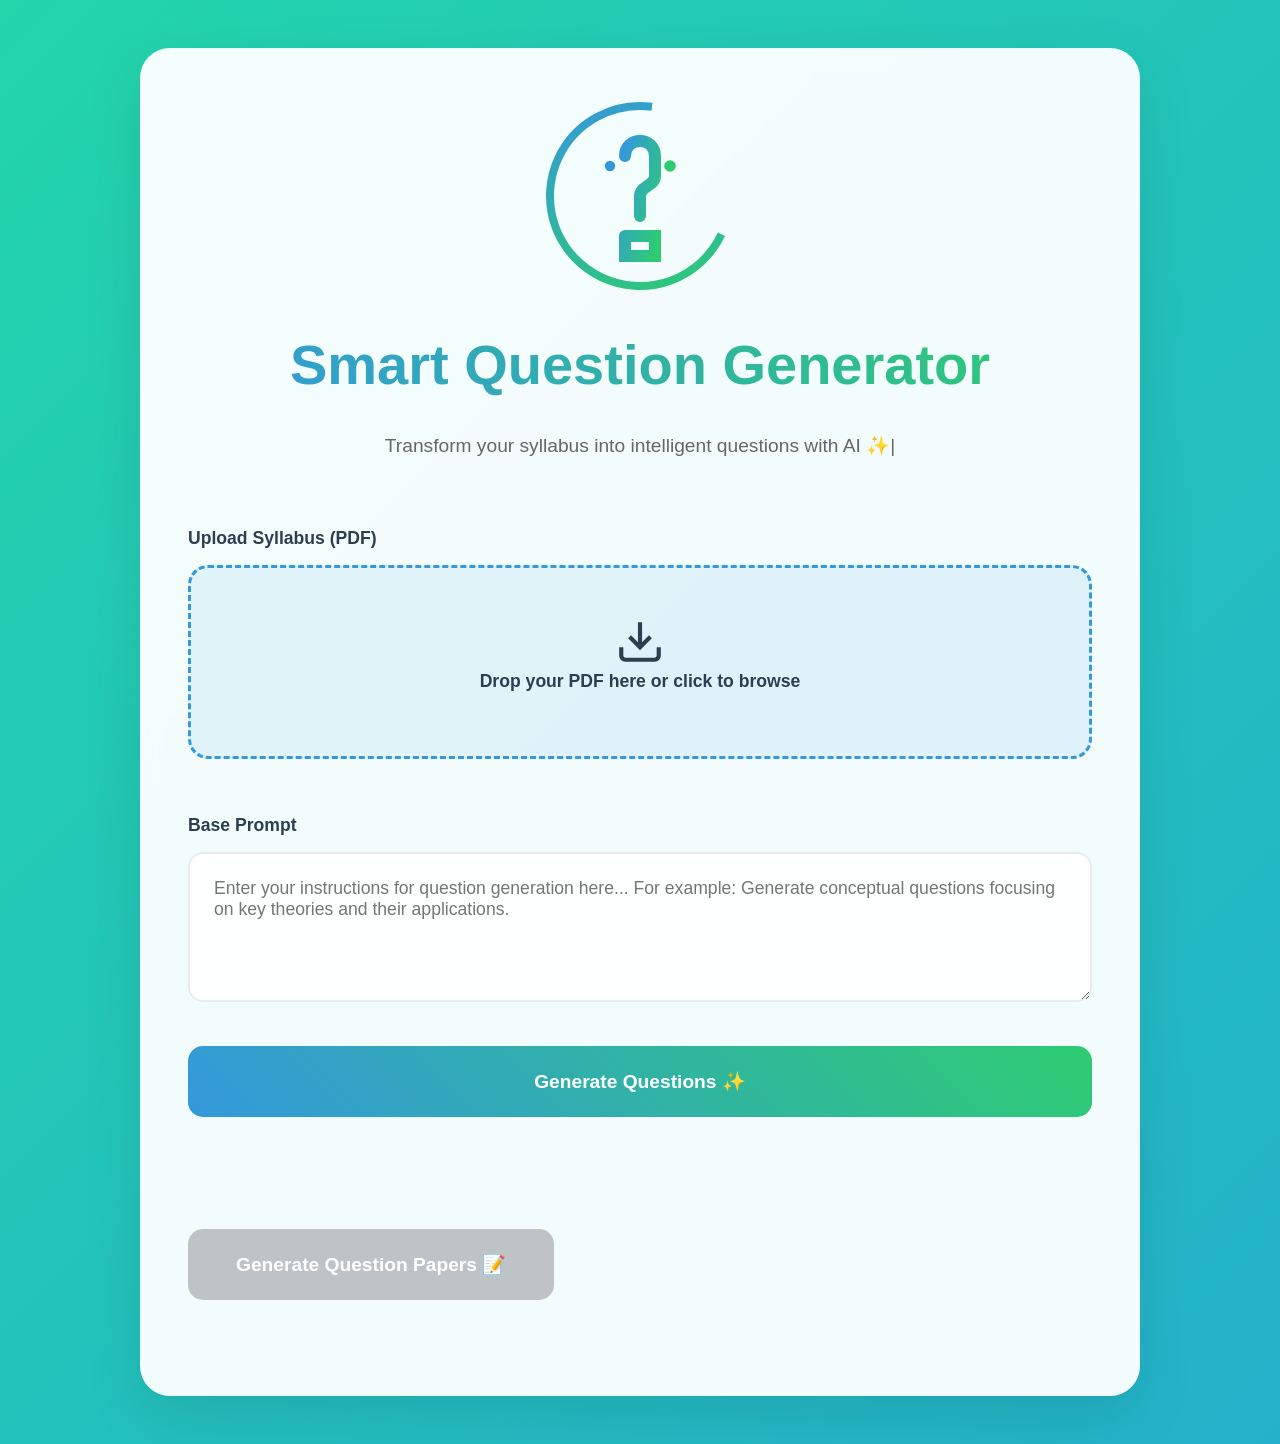
<file: Downloads/Lamma_3.1_project/QuestionPaperG/templates/index.html>
<!DOCTYPE html>
<html lang="en">
<head>
    <meta charset="UTF-8">
    <meta name="viewport" content="width=device-width, initial-scale=1.0">
    <title>Smart Question Generator</title>
    <style>
        @keyframes gradientBG {
            0% { background-position: 0% 50%; }
            50% { background-position: 100% 50%; }
            100% { background-position: 0% 50%; }
        }

        @keyframes typewriter {
            from { width: 0; }
            to { width: 100%; }
        }

        @keyframes blink {
            50% { opacity: 0; }
        }

        @keyframes slideUp {
            from { transform: translateY(50px); opacity: 0; }
            to { transform: translateY(0); opacity: 1; }
        }

        @keyframes floating {
            0% { transform: translateY(0px) rotate(0deg); }
            50% { transform: translateY(-20px) rotate(5deg); }
            100% { transform: translateY(0px) rotate(0deg); }
        }

        @keyframes shine {
            0% { background-position: -100px; }
            60% { background-position: 300px; }
            100% { background-position: 300px; }
        }

        @keyframes pulse {
            0% { transform: scale(1); }
            50% { transform: scale(1.05); }
            100% { transform: scale(1); }
        }

        * {
            margin: 0;
            padding: 0;
            box-sizing: border-box;
            font-family: 'Segoe UI', Tahoma, Geneva, Verdana, sans-serif;
        }

        body {
            background: linear-gradient(-45deg, #ee7752, #e73c7e, #23a6d5, #23d5ab);
            background-size: 400% 400%;
            animation: gradientBG 15s ease infinite;
            min-height: 100vh;
            display: flex;
            justify-content: center;
            align-items: center;
            padding: 3rem;
        }

        .container {
            background: rgba(255, 255, 255, 0.95);
            padding: 3rem;
            border-radius: 30px;
            box-shadow: 0 20px 60px rgba(0, 0, 0, 0.1);
            width: 100%;
            max-width: 1000px;
            overflow: hidden;
            backdrop-filter: blur(10px);
            position: relative;
            animation: float 5s ease-in-out infinite;
            transition: all 0.3s ease;
        }

        .hero-section {
            text-align: center;
            margin-bottom: 4rem;
        }

        .hero-image {
            width: 200px;
            height: 200px;
            margin: 0 auto 2rem;
            animation: floating 6s ease-in-out infinite;
        }

        h1 {
            color: #2c3e50;
            font-size: 3.5rem;
            margin-bottom: 2rem;
            opacity: 0;
            animation: slideUp 1s ease forwards;
            background: linear-gradient(45deg, #3498db, #2ecc71);
            -webkit-background-clip: text;
            -webkit-text-fill-color: transparent;
        }

        .typing-container {
            display: flex;
            justify-content: center;
            margin-bottom: 2rem;
        }

        .typing-text {
            color: #666;
            font-size: 1.2rem;
            line-height: 1.8;
            position: relative;
            width: 0;
            max-width: fit-content;
            margin: 0 auto;
            overflow: hidden;
            white-space: nowrap;
            animation: typewriter 4s steps(50) 1s forwards;
        }

        .typing-text::after {
            content: '|';
            animation: blink 1s infinite;
        }

        form {
            display: grid;
            gap: 2.5rem;
            margin-top: 4rem;
            opacity: 0;
            animation: slideUp 1s ease 0.5s forwards;
        }

        .form-group {
            position: relative;
        }

        label {
            color: #2c3e50;
            font-weight: 600;
            margin-bottom: 1rem;
            display: block;
            font-size: 1.1rem;
        }

        .file-upload-label {
            background: rgba(52, 152, 219, 0.1);
            border: 3px dashed #3498db;
            border-radius: 20px;
            padding: 3rem;
            text-align: center;
            cursor: pointer;
            transition: all 0.4s ease;
            position: relative;
            overflow: hidden;
        }

        .file-upload-label:hover {
            transform: scale(1.02);
            background: rgba(52, 152, 219, 0.2);
        }

        .file-upload-label::after {
            content: '';
            position: absolute;
            top: -50%;
            left: -60%;
            width: 20%;
            height: 200%;
            background: rgba(255, 255, 255, 0.3);
            transform: rotate(45deg);
            animation: shine 3s infinite;
        }

        .file-name {
            margin-top: 1rem;
            font-size: 0.9rem;
            color: #666;
        }

        textarea {
            width: 100%;
            padding: 1.5rem;
            border: 2px solid #e9ecef;
            border-radius: 15px;
            font-size: 1.1rem;
            transition: all 0.3s ease;
            min-height: 150px;
            background: rgba(255, 255, 255, 0.9);
        }

        textarea:focus {
            outline: none;
            border-color: #3498db;
            box-shadow: 0 0 0 3px rgba(52, 152, 219, 0.1);
        }

        button {
            background: linear-gradient(45deg, #3498db, #2ecc71);
            color: white;
            border: none;
            padding: 1.5rem 3rem;
            border-radius: 15px;
            font-size: 1.2rem;
            font-weight: 600;
            cursor: pointer;
            transition: all 0.3s ease;
            transform-origin: center;
            position: relative;
            overflow: hidden;
        }

        button:hover:not(:disabled) {
            transform: translateY(-5px) scale(1.02);
            box-shadow: 0 10px 20px rgba(0, 0, 0, 0.1);
        }

        button:disabled {
            background: #bdc3c7;
            cursor: not-allowed;
        }

        .loader {
            width: 20px;
            height: 20px;
            border: 3px solid #ffffff;
            border-radius: 50%;
            border-top-color: transparent;
            animation: spin 1s linear infinite;
            display: none;
            margin-left: 10px;
        }

        .loading .loader {
            display: inline-block;
        }

        .results {
            margin-top: 3rem;
            padding: 2rem;
            border-radius: 20px;
            background: rgba(248, 249, 250, 0.9);
            transform: translateY(20px);
            opacity: 0;
            transition: all 0.5s ease;
        }

        .results.show {
            transform: translateY(0);
            opacity: 1;
        }

        .results h3 {
            color: #2c3e50;
            margin-bottom: 1.5rem;
        }

        .results ol {
            padding-left: 1.5rem;
            color: #666;
        }

        .results li {
            margin-bottom: 1rem;
        }

        .download-links {
            margin-top: 3rem;
            display: flex;
            gap: 1.5rem;
            flex-wrap: wrap;
            justify-content: center;
        }

        .download-links a {
            background: linear-gradient(45deg, #2ecc71, #3498db);
            color: white;
            padding: 1rem 2rem;
            border-radius: 12px;
            text-decoration: none;
            transition: all 0.3s ease;
            transform-origin: center;
            display: flex;
            align-items: center;
            gap: 0.5rem;
        }

        .download-links a:hover {
            transform: translateY(-5px) scale(1.05);
            box-shadow: 0 10px 20px rgba(0, 0, 0, 0.1);
        }

        .error {
            color: #e74c3c;
            background: #fdf1f0;
            padding: 1rem;
            border-radius: 8px;
            margin-top: 1rem;
            text-align: center;
            animation: slideUp 0.5s ease;
        }

        .success {
            color: #27ae60;
            background: #eafaf1;
            padding: 1rem;
            border-radius: 8px;
            margin-top: 1rem;
            text-align: center;
            animation: slideUp 0.5s ease;
        }

        @media (max-width: 768px) {
            body { 
                padding: 1rem; 
            }
            .container { 
                padding: 2rem; 
            }
            h1 { 
                font-size: 2.5rem; 
            }
            .hero-image { 
                width: 150px; 
                height: 150px; 
            }
            .typing-text {
                font-size: 1rem;
            }
            button {
                padding: 1.2rem 2rem;
                font-size: 1.1rem;
            }
        }

        @keyframes spin {
            to { transform: rotate(360deg); }
        }
    </style>
</head>
<body>
    <div class="container">
        <div class="hero-section">
            <svg viewBox="0 0 200 200" class="hero-image" xmlns="http://www.w3.org/2000/svg">
                <defs>
                    <linearGradient id="gradient" x1="0%" y1="0%" x2="100%" y2="100%">
                        <stop offset="0%" style="stop-color:#3498db;stop-opacity:1" />
                        <stop offset="100%" style="stop-color:#2ecc71;stop-opacity:1" />
                    </linearGradient>
                </defs>
                
                <!-- Outer circle with gradient -->
                <circle cx="100" cy="100" r="90" fill="none" stroke="url(#gradient)" stroke-width="8">
                    <animate attributeName="stroke-dasharray" from="0 565.48" to="565.48 565.48" dur="2s" />
                    <animateTransform attributeName="transform" type="rotate" from="0 100 100" to="360 100 100" dur="20s" repeatCount="indefinite" />
                </circle>
                
                <!-- Question mark -->
                <path d="M85 140 L85 160 L115 160 L115 140 Z M85 60 C85 40 115 40 115 60 L115 80 C115 90 100 90 100 100 L100 120" 
                      fill="none" 
                      stroke="url(#gradient)" 
                      stroke-width="12" 
                      stroke-linecap="round">
                    <animate attributeName="stroke-dasharray" from="0 300" to="300 300" dur="2s" />
                </path>
                
                <!-- Dots animation -->
                <circle cx="70" cy="70" r="4" fill="#3498db">
                    <animate attributeName="r" values="4;6;4" dur="2s" repeatCount="indefinite" />
                </circle>
                <circle cx="130" cy="70" r="4" fill="#2ecc71">
                    <animate attributeName="r" values="4;6;4" dur="2s" repeatCount="indefinite" begin="0.5s" />
                </circle>
            </svg>
            <h1>Smart Question Generator</h1>
            <div class="typing-container">
                <p class="typing-text">Transform your syllabus into intelligent questions with AI ✨</p>
            </div>
        </div>

        <form id="syllabus-form" method="POST" enctype="multipart/form-data">
            <div class="form-group">
                <label for="syllabus">Upload Syllabus (PDF)</label>
                <input type="file" id="syllabus" name="syllabus" accept=".pdf" required style="display: none;">
                <label for="syllabus" class="file-upload-label">
                    <svg width="50" height="50" viewBox="0 0 24 24" fill="none" stroke="currentColor" stroke-width="2">
                        <path d="M21 15v4a2 2 0 0 1-2 2H5a2 2 0 0 1-2-2v-4"/>
                        <polyline points="7 10 12 15 17 10"/>
                        <line x1="12" y1="15" x2="12" y2="3"/>
                    </svg>
                    <p>Drop your PDF here or click to browse</p>
                    <div class="file-name"></div>
                </label>
            </div>
            
            <div class="form-group">
                <label for="base_prompt">Base Prompt</label>
                <textarea 
                    id="base_prompt" 
                    name="base_prompt" 
                    placeholder="Enter your instructions for question generation here... For example: Generate conceptual questions focusing on key theories and their applications." 
                    required
                ></textarea>
            </div>
            
            <button type="submit">
                Generate Questions
                <div class="loader"></div>
                <span>✨</span>
            </button>
        </form>
        
        <div id="results" class="results"></div>
        
        <div id="generate-papers-container" class="generate-papers-container">
            <button id="generate-papers" disabled>
                Generate Question Papers
                <div class="loader"></div>
                <span>📝</span>
            </button>
        </div>
        
        <div id="download-links" class="download-links"></div>
    </div>

    <script>
        document.addEventListener('DOMContentLoaded', function() {
            const form = document.getElementById('syllabus-form');
            const fileInput = document.getElementById('syllabus');
            const fileLabel = document.querySelector('.file-upload-label');
            const fileName = document.querySelector('.file-name');
            const resultsDiv = document.getElementById('results');
            const generatePapersBtn = document.getElementById('generate-papers');
            const downloadLinksDiv = document.getElementById('download-links');

            // File upload handling
            fileInput.addEventListener('change', function(e) {
                if (this.files[0]) {
                    fileName.textContent = this.files[0].name;
                } else {
                    fileName.textContent = '';
                }
            });

            // Drag and drop functionality
            ['dragenter', 'dragover', 'dragleave', 'drop'].forEach(eventName => {
                fileLabel.addEventListener(eventName, preventDefaults, false);
            });

            function preventDefaults(e) {
                e.preventDefault();
                e.stopPropagation();
            }

            ['dragenter', 'dragover'].forEach(eventName => {
                fileLabel.addEventListener(eventName, highlight, false);
            });

            ['dragleave', 'drop'].forEach(eventName => {
                fileLabel.addEventListener(eventName, unhighlight, false);
            });

            function highlight() {
                fileLabel.classList.add('dragover');
            }

            function unhighlight() {
                fileLabel.classList.remove('dragover');
            }

            fileLabel.addEventListener('drop', handleDrop, false);

            function handleDrop(e) {
                const dt = e.dataTransfer;
                const files = dt.files;

                fileInput.files = files;
                if (files[0]) {
                    fileName.textContent = files[0].name;
                }
            }

            // Form submission handling
            form.addEventListener('submit', function(e) {
                e.preventDefault();
                
                const formData = new FormData(this);
                const submitButton = this.querySelector('button[type="submit"]');
                
                // Show loading state
                submitButton.classList.add('loading');
                submitButton.disabled = true;
                resultsDiv.innerHTML = '';
                resultsDiv.classList.remove('show');
                generatePapersBtn.disabled = true;

                // Display loading indicator
                const loader = submitButton.querySelector('.loader');
                loader.style.display = 'inline-block';

                fetch('/generate-questions', {
                    method: 'POST',
                    body: formData
                })
                .then(response => {
                    if (!response.ok) {
                        return response.json().then(err => { throw err; });
                    }
                    return response.json();
                })
                .then(data => {
                    resultsDiv.classList.add('show');
                    
                    if (data.message) {
                        let htmlContent = `<div class="success">${data.message}</div>`;

                        if (data.units && Array.isArray(data.units) && data.units.length > 0) {
                            htmlContent += `
                                <h3>Units Processed:</h3>
                                <ol>
                                    ${data.units.map(unit => `<li>${unit}</li>`).join('')}
                                </ol>
                            `;
                        }

                        resultsDiv.innerHTML = htmlContent;
                        generatePapersBtn.disabled = false;
                    } else if (data.error) {
                        resultsDiv.innerHTML = `<div class="error">Error: ${data.error}</div>`;
                    }
                })
                .catch(error => {
                    resultsDiv.classList.add('show');
                    const errorMessage = error.error || error.message || 'Unknown error occurred.';
                    resultsDiv.innerHTML = `<div class="error">Error: ${errorMessage}</div>`;
                })
                .finally(() => {
                    // Hide loading state
                    submitButton.classList.remove('loading');
                    submitButton.disabled = false;
                    loader.style.display = 'none';
                });
            });

            // Generate papers button handling
            generatePapersBtn.addEventListener('click', function() {
                this.classList.add('loading');
                this.disabled = true;
                downloadLinksDiv.innerHTML = '';
                downloadLinksDiv.classList.remove('show');

                // Display loading indicator
                const loader = this.querySelector('.loader');
                loader.style.display = 'inline-block';

                fetch('/generate-papers')
                .then(response => {
                    if (!response.ok) {
                        return response.json().then(err => { throw err; });
                    }
                    return response.json();
                })
                .then(data => {
                    downloadLinksDiv.classList.add('show');

                    if (data.papers && Array.isArray(data.papers) && data.papers.length > 0) {
                        const successMsg = document.createElement('div');
                        successMsg.className = 'success';
                        successMsg.textContent = data.message || "Question papers generated successfully!";
                        downloadLinksDiv.appendChild(successMsg);

                        data.papers.forEach((paper, index) => {
                            const link = document.createElement('a');
                            link.href = `/download/${encodeURIComponent(paper)}`;
                            link.innerHTML = `
                                <svg width="16" height="16" viewBox="0 0 24 24" fill="none" stroke="currentColor" stroke-width="2">
                                    <path d="M21 15v4a2 2 0 0 1-2 2H5a2 2 0 0 1-2-2v-4"/>
                                    <polyline points="7 10 12 15 17 10"/>
                                    <line x1="12" y1="15" x2="12" y2="3"/>
                                </svg>
                                Question Paper ${index + 1}
                            `;
                            link.download = paper;
                            downloadLinksDiv.appendChild(link);
                        });
                    } else if (data.error) {
                        const errorDiv = document.createElement('div');
                        errorDiv.className = 'error';
                        errorDiv.textContent = data.error;
                        downloadLinksDiv.appendChild(errorDiv);
                    }
                })
                .catch(error => {
                    downloadLinksDiv.classList.add('show');
                    const errorMessage = error.error || error.message || 'An unexpected error occurred.';
                    downloadLinksDiv.innerHTML = `<div class="error">Error: ${errorMessage}</div>`;
                })
                .finally(() => {
                    // Hide loading state
                    this.classList.remove('loading');
                    this.disabled = false;
                    const loader = this.querySelector('.loader');
                    loader.style.display = 'none';
                });
            });

            // Helper function to show error messages
            function showError(container, message) {
                const errorDiv = document.createElement('div');
                errorDiv.className = 'error';
                errorDiv.textContent = message;
                container.innerHTML = '';
                container.appendChild(errorDiv);
                container.classList.add('show');
            }

            // File type and size validation
            fileInput.addEventListener('change', function(e) {
                const file = this.files[0];
                if (file) {
                    if (file.type !== 'application/pdf') {
                        showError(resultsDiv, 'Please upload a PDF file.');
                        this.value = '';
                        fileName.textContent = '';
                        return;
                    } else if (file.size > 10 * 1024 * 1024) { // 10MB limit
                        showError(resultsDiv, 'File size should be less than 10MB.');
                        this.value = '';
                        fileName.textContent = '';
                        return;
                    } else {
                        fileName.textContent = file.name;
                        resultsDiv.innerHTML = '';
                        resultsDiv.classList.remove('show');
                    }
                }
            });

            // Textarea character limit and validation
            const textarea = document.getElementById('base_prompt');
            const maxLength = 500; // Maximum characters allowed

            textarea.addEventListener('input', function() {
                if (this.value.length > maxLength) {
                    this.value = this.value.slice(0, maxLength);
                }
            });

            // Initialize tooltips for buttons
            const buttons = document.querySelectorAll('button');
            buttons.forEach(button => {
                button.addEventListener('mouseenter', function() {
                    if (this.disabled) {
                        this.title = 'Please generate questions first';
                    } else {
                        this.removeAttribute('title');
                    }
                });
            });
        });
    </script>
</body>
</html>
</file>
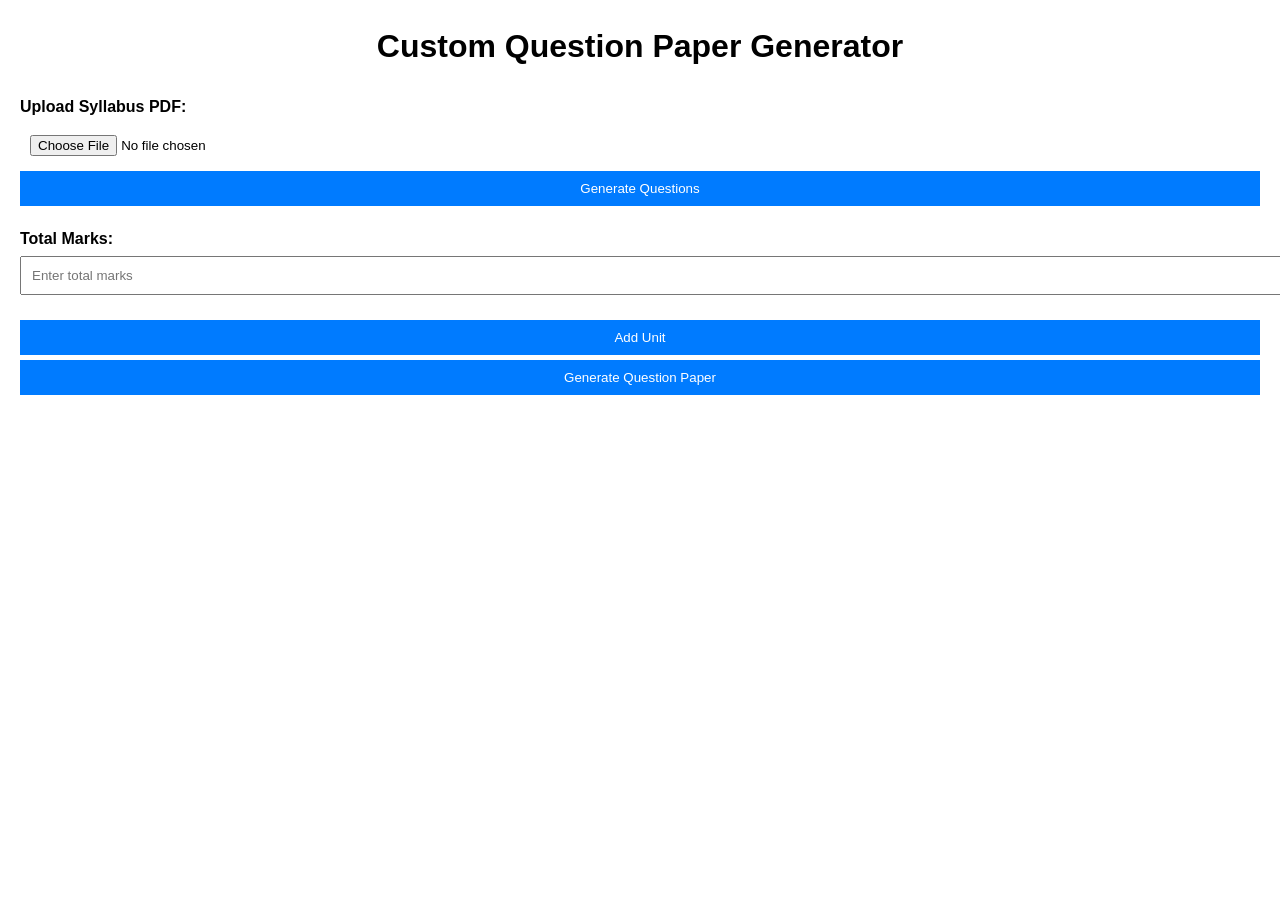
<file: Downloads/Lamma_3.1_project/QuestionPaperG/templates/index2.html>
<!DOCTYPE html>
<html lang="en">
<head>
    <meta charset="UTF-8">
    <meta name="viewport" content="width=device-width, initial-scale=1.0">
    <title>Question Paper Generator</title>
    <style>
        body {
            font-family: Arial, sans-serif;
            margin: 20px;
            line-height: 1.6;
        }
        h1 {
            text-align: center;
        }
        .form-group {
            margin-bottom: 20px;
        }
        label {
            display: block;
            font-weight: bold;
        }
        input, button, select {
            width: 100%;
            padding: 10px;
            margin-top: 5px;
        }
        button {
            background-color: #007BFF;
            color: white;
            border: none;
            cursor: pointer;
        }
        button:hover {
            background-color: #0056b3;
        }
        .unit-container {
            border: 1px solid #ccc;
            padding: 10px;
            margin-top: 10px;
        }
    </style>
    <script>
        let units = [];

        // Add Unit Form
        function addUnit() {
            const unitCount = units.length + 1;
            units.push({ id: unitCount, questions: [] });

            const unitDiv = document.createElement("div");
            unitDiv.id = `unit-${unitCount}`;
            unitDiv.className = "unit-container";
            unitDiv.innerHTML = `
                <h3>Unit ${unitCount}</h3>
                <label>Marks for this unit:</label>
                <input type="number" id="unit-${unitCount}-marks" placeholder="Enter total marks for the unit" required>
                <button type="button" onclick="addQuestion(${unitCount})">Add Question Type</button>
                <div id="unit-${unitCount}-questions"></div>
            `;
            document.getElementById("units-container").appendChild(unitDiv);
        }

        // Add Question Type for a Unit
        function addQuestion(unitId) {
            const questionDiv = document.createElement("div");
            questionDiv.className = "form-group";
            questionDiv.innerHTML = `
                <label>Marks per question:</label>
                <input type="number" class="question-marks" placeholder="Enter marks per question" required>
                <label>Number of questions:</label>
                <input type="number" class="question-count" placeholder="Enter number of questions" required>
            `;
            document.getElementById(`unit-${unitId}-questions`).appendChild(questionDiv);
        }

        // Handle Question Generation
        function generateQuestions() {
            const syllabusFile = document.getElementById("syllabus-file").files[0];
            if (!syllabusFile) {
                alert("Please upload a syllabus file!");
                return;
            }

            const formData = new FormData();
            formData.append("syllabus", syllabusFile);

            fetch("/generate-questions", {
                method: "POST",
                body: formData,
            })
                .then((response) => response.json())
                .then((data) => {
                    if (data.error) {
                        alert(data.error);
                    } else {
                        alert(data.message);
                    }
                })
                .catch((error) => console.error("Error:", error));
        }

        // Handle Question Paper Generation
        function generateQuestionPaper() {
            const totalMarks = document.getElementById("total-marks").value;
            if (!totalMarks) {
                alert("Please enter the total marks!");
                return;
            }

            const unitDetails = [];
            units.forEach((unit) => {
                const unitMarks = document.getElementById(`unit-${unit.id}-marks`).value;
                if (!unitMarks) {
                    alert(`Please enter marks for Unit ${unit.id}`);
                    return;
                }

                const questions = {};
                const questionDivs = document.querySelectorAll(`#unit-${unit.id}-questions .form-group`);
                questionDivs.forEach((div) => {
                    const marks = div.querySelector(".question-marks").value;
                    const count = div.querySelector(".question-count").value;
                    if (marks && count) {
                        questions[marks] = parseInt(count, 10);
                    }
                });

                unitDetails.push({ unit: `Unit ${unit.id}`, questions });
            });

            const data = {
                total_marks: parseInt(totalMarks, 10),
                unit_details: unitDetails,
            };

            fetch("/generate-qp", {
                method: "POST",
                headers: { "Content-Type": "application/json" },
                body: JSON.stringify(data),
            })
                .then((response) => response.json())
                .then((result) => {
                    if (result.error) {
                        alert(result.error);
                    } else {
                        alert(result.message);
                        window.location.href = result.download_url;
                    }
                })
                .catch((error) => console.error("Error:", error));
        }
    </script>
</head>
<body>
    <h1>Custom Question Paper Generator</h1>

    <!-- Upload Syllabus -->
    <div class="form-group">
        <label for="syllabus-file">Upload Syllabus PDF:</label>
        <input type="file" id="syllabus-file" accept="application/pdf" required>
        <button type="button" onclick="generateQuestions()">Generate Questions</button>
    </div>

    <!-- Total Marks -->
    <div class="form-group">
        <label for="total-marks">Total Marks:</label>
        <input type="number" id="total-marks" placeholder="Enter total marks" required>
    </div>

    <!-- Add Units -->
    <button type="button" onclick="addUnit()">Add Unit</button>
    <div id="units-container"></div>

    <!-- Generate Question Paper -->
    <button type="button" onclick="generateQuestionPaper()">Generate Question Paper</button>
</body>
</html>
</file>
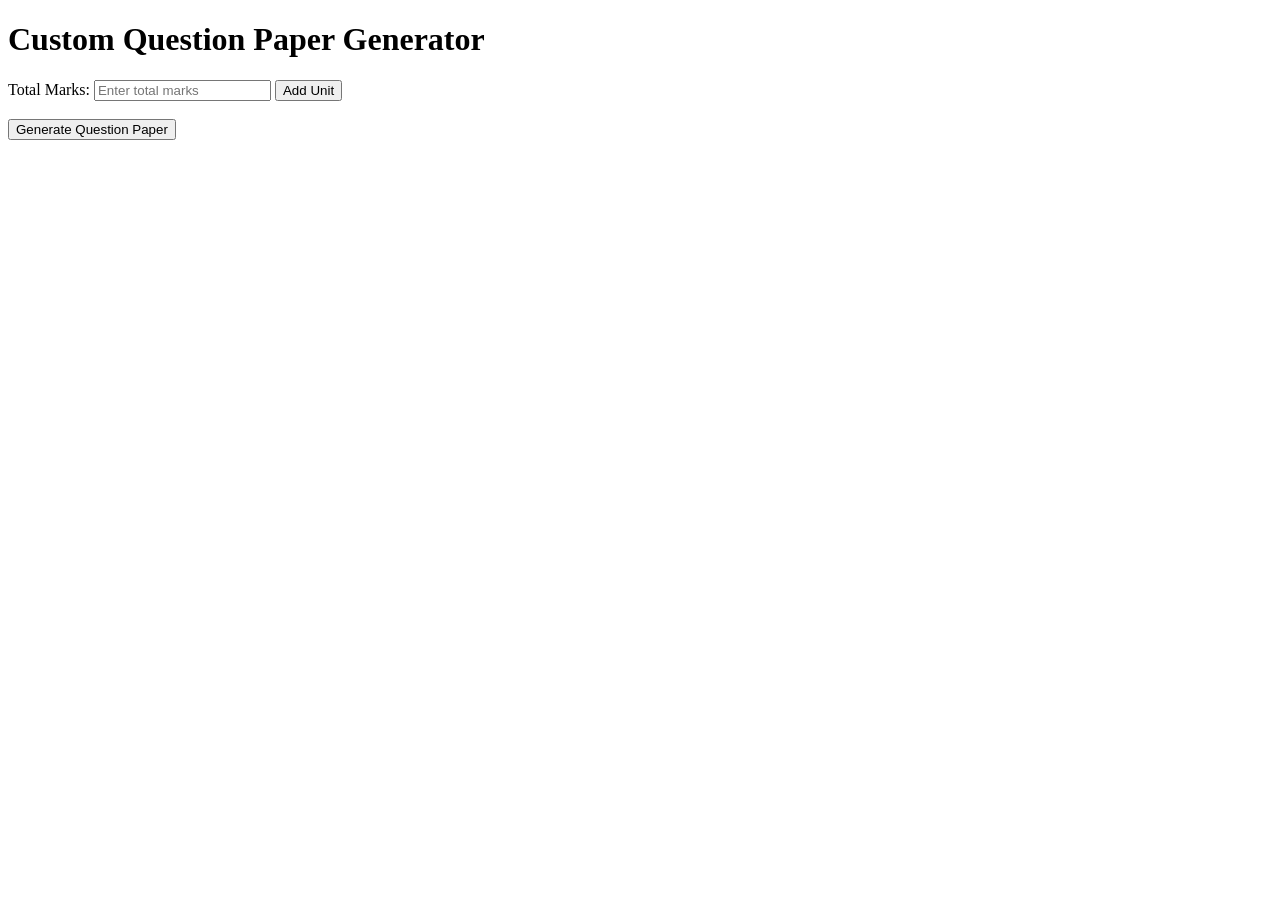
<file: Downloads/Lamma_3.1_project/QuestionPaperG/.history/templates/index2_20250123231353.html>
<!DOCTYPE html>
<html lang="en">
<head>
    <meta charset="UTF-8">
    <meta name="viewport" content="width=device-width, initial-scale=1.0">
    <title>Custom Question Paper Generator</title>
    <script>
        let units = [];

        // Add Unit Form
        function addUnit() {
            const unitCount = units.length + 1;
            units.push({ id: unitCount, questions: [] });

            const unitDiv = document.createElement("div");
            unitDiv.id = `unit-${unitCount}`;
            unitDiv.innerHTML = `
                <h3>Unit ${unitCount}</h3>
                <label>Marks for this unit:</label>
                <input type="number" id="unit-${unitCount}-marks" placeholder="Enter marks" required>
                <button type="button" onclick="addQuestion(${unitCount})">Add Question Type</button>
                <div id="unit-${unitCount}-questions"></div>
            `;
            document.getElementById("units-container").appendChild(unitDiv);
        }

        // Add Question Type for a Unit
        function addQuestion(unitId) {
            const questionDiv = document.createElement("div");
            questionDiv.innerHTML = `
                <label>Marks per question:</label>
                <input type="number" class="question-marks" placeholder="Enter marks" required>
                <label>Number of questions:</label>
                <input type="number" class="question-count" placeholder="Enter count" required>
            `;
            document.getElementById(`unit-${unitId}-questions`).appendChild(questionDiv);
        }

        // Collect Data and Submit
        function generateQuestionPaper() {
            const totalMarks = document.getElementById("total-marks").value;
            if (!totalMarks) {
                alert("Please enter total marks!");
                return;
            }

            const unitDetails = [];
            units.forEach((unit) => {
                const unitMarks = document.getElementById(`unit-${unit.id}-marks`).value;
                if (!unitMarks) {
                    alert(`Please enter marks for Unit ${unit.id}`);
                    return;
                }

                const questions = {};
                const questionDivs = document.querySelectorAll(`#unit-${unit.id}-questions div`);
                questionDivs.forEach((div) => {
                    const marks = div.querySelector(".question-marks").value;
                    const count = div.querySelector(".question-count").value;
                    if (marks && count) {
                        questions[marks] = parseInt(count, 10);
                    }
                });

                unitDetails.push({ unit: `Unit ${unit.id}`, questions });
            });

            const data = {
                total_marks: parseInt(totalMarks, 10),
                unit_details: unitDetails,
            };

            fetch("/generate-qp", {
                method: "POST",
                headers: { "Content-Type": "application/json" },
                body: JSON.stringify(data),
            })
                .then((response) => response.json())
                .then((result) => {
                    if (result.error) {
                        alert(result.error);
                    } else {
                        alert(result.message);
                        window.location.href = result.download_url;
                    }
                })
                .catch((error) => console.error("Error:", error));
        }
    </script>
</head>
<body>
    <h1>Custom Question Paper Generator</h1>
    <form onsubmit="event.preventDefault(); generateQuestionPaper();">
        <label>Total Marks:</label>
        <input type="number" id="total-marks" placeholder="Enter total marks" required>
        <button type="button" onclick="addUnit()">Add Unit</button>
        <div id="units-container"></div>
        <br>
        <button type="submit">Generate Question Paper</button>
    </form>
</body>
</html>
</file>
